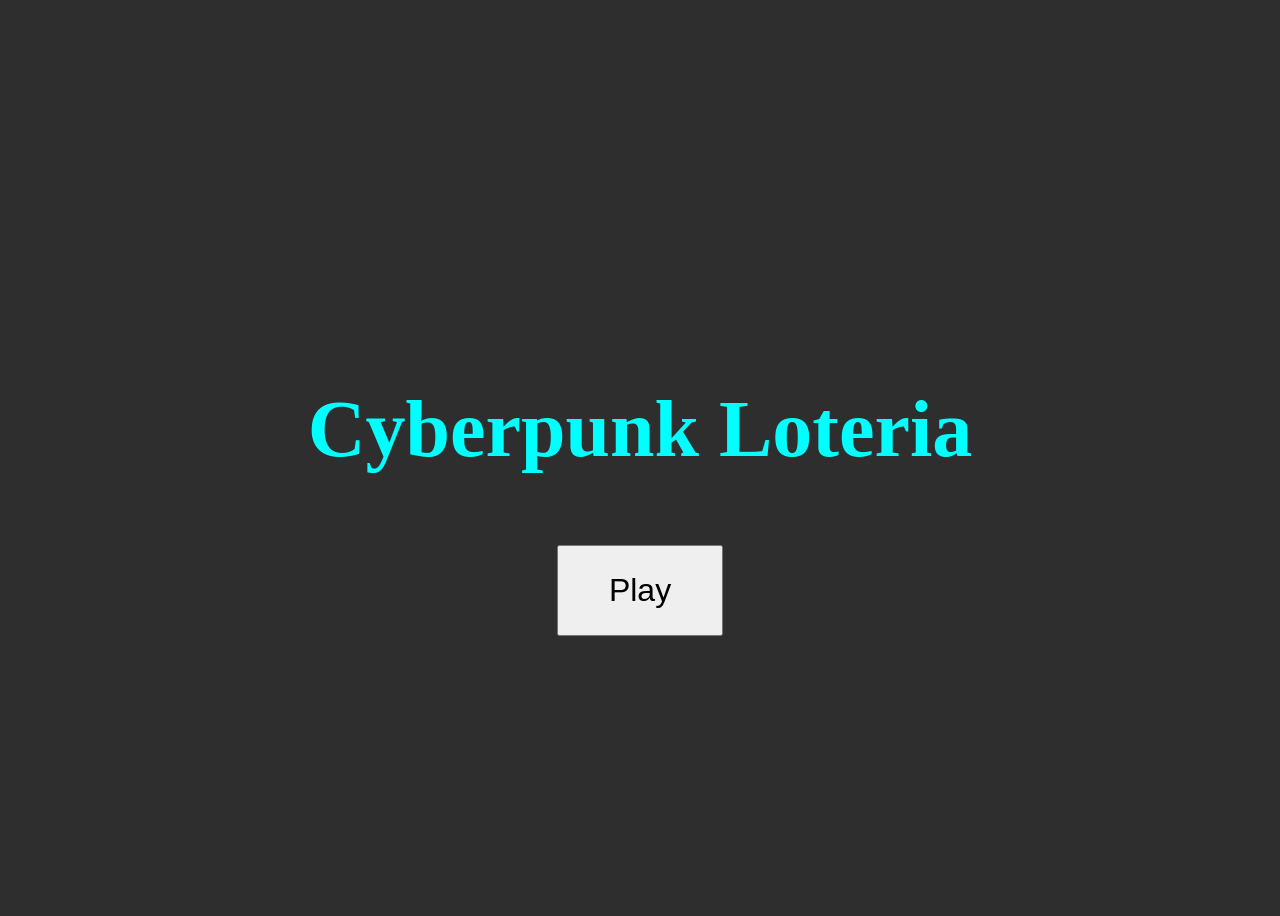
<file: index.html>
<!DOCTYPE html>
<head>
    <title>Cyberpunk Loteria</title>
    <link rel="stylesheet" href="style.css">
</head>
<body>
    <div id="homePage">
        <h1 id="gameTitle">Cyberpunk Loteria</h1>
        
        <button id="playButton">Play</button>
        <script>
            const playButton = document.getElementById('playButton');
            playButton.addEventListener('click', function() {
            window.location.href ="game.html";
            });
        </script>
    </div>  

</body>
</file>
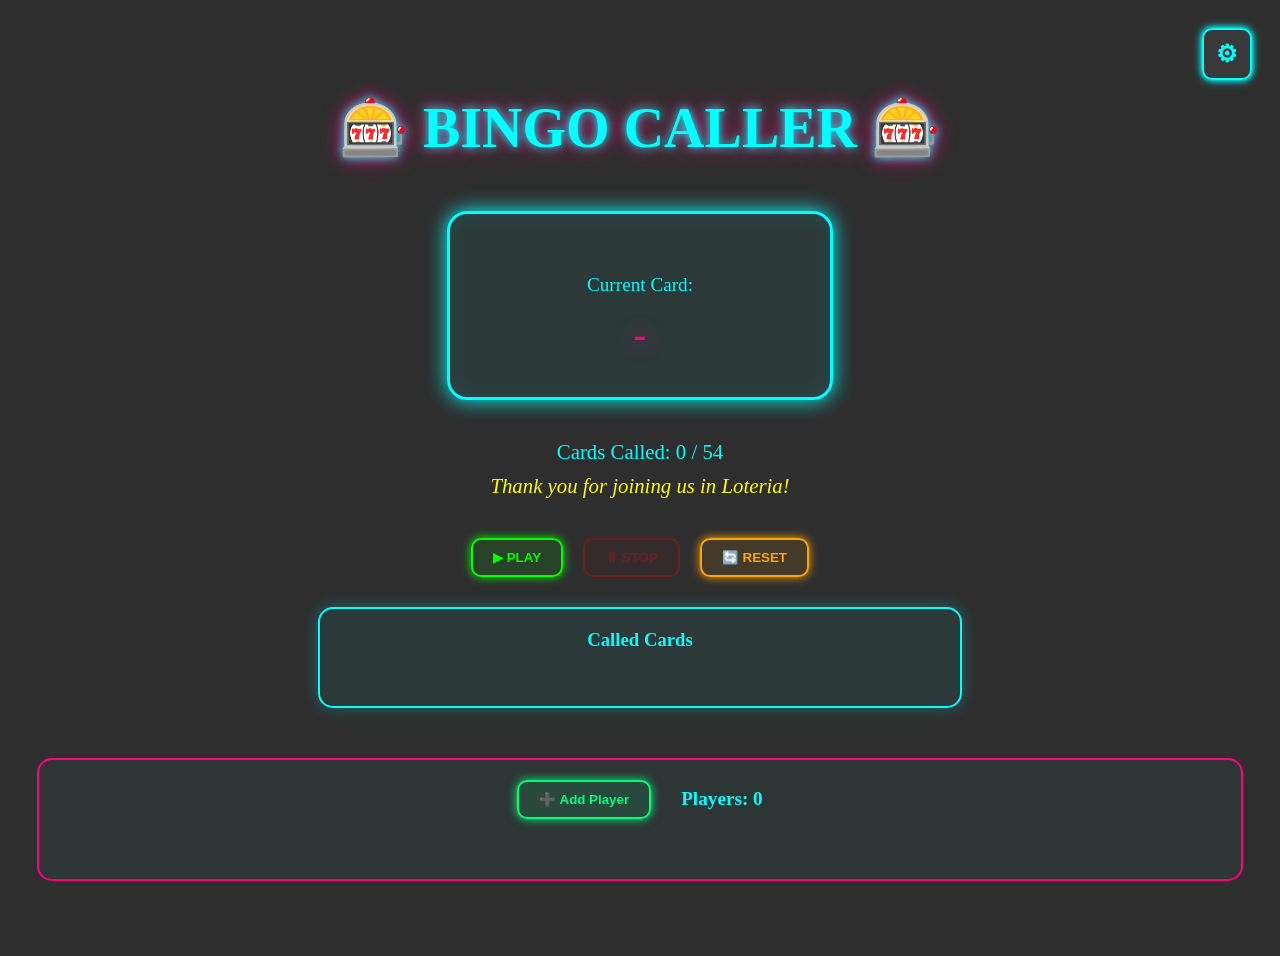
<file: game.html>
<!DOCTYPE html>
<html lang="en">
<head>
    <meta charset="UTF-8">
    <meta name="viewport" content="width=device-width, initial-scale=1.0">
    <title>Cyberpunk Loteria - Bingo Caller</title>
    <link rel="stylesheet" href="style.css">
</head>
<body>
    <div class="caller-container">
        <h1>🎰 BINGO CALLER 🎰</h1>
        
        <!-- Current Called Card Display -->
        <div class="current-number-display">
            <p class="label">Current Card:</p>
            <div class="number-box" id="currentNumber">-</div>
        </div>
        
        <!-- Game Status -->
        <div class="game-status">
            <p>Cards Called: <span id="cardsCalled">0</span> / 54</p>
            <p id="gameMessage">Thank you for joining us in Loteria!</p>
        </div>
        
        <!-- Control Buttons -->
        <div class="button-group">
            <button id="playBtn" class="cyberpunk-btn btn-play">▶ PLAY</button>
            <button id="stopBtn" class="cyberpunk-btn btn-stop" disabled>⏸ STOP</button>
            <button id="resetBtn" class="cyberpunk-btn btn-reset">🔄 RESET</button>
        </div>
        
        <!-- Called Cards Display -->
        <div class="called-numbers-container">
            <h3>Called Cards</h3>
            <div class="called-numbers" id="calledNumbersList">
                <!-- Called cards will appear here -->
            </div>
        </div>

        <!-- Player Board Section -->
        <div class="player-section">
            <div class="player-controls">
                <button id="addPlayerBtn" class="cyberpunk-btn btn-add-player">➕ Add Player</button>
                <span id="playerCount">Players: 0</span>
            </div>
            <div class="players-grid" id="playersGrid">
                <!-- Player boards will be added here -->
            </div>
        </div>
        
        <!-- Settings Button -->
        <button id="settingsButton" class="cyberpunk-btn settings-corner">⚙</button>

        <!-- Settings Menu -->
        <div id="settingsMenu" class="settings-menu">
            <h2>Settings</h2>
            <button id="resumeButton" class="cyberpunk-btn">Resume</button>
            <button id="restartButton" class="cyberpunk-btn">Restart</button>
            <button id="quitButton" class="cyberpunk-btn">Quit to Home</button>
        </div>
    </div>

    <script src="script.js"></script>
</body>
</html>
</file>
<file: style.css>
/* Game Page & Grid */
.game-container {
    position: relative;
    height: 100vh;
    display: flex;
    flex-direction: column;
    align-items: center;
    justify-content: center;
}

.grid {
    display: grid;
    grid-template-columns: repeat(4, 100px);
    grid-template-rows: repeat(4, 100px);
    gap: 10px;
    justify-content: center;
}

.cell {
    background: rgba(0, 0, 0, 0.05);
    border: 2px solid #0ff;
    border-radius: 8px;
    display: flex;
    justify-content: center;
    align-items: center;
    color: #0ff;
    font-size: 1.2em;
    cursor: pointer;
    position: relative;
}

.cell:hover {
    box-shadow: 0 0 10px #00f0ff;
}

/* crosses box off */
.cell.marked::after {
    content: "❌";
    position: absolute;
    top: 50%;
    left: 50%;
    transform: translate(-50%, -50%);
    font-size: 20px;
    color: #ff007f;
}

/* Cyberpunk Button */
.cyberpunk-btn {
    background: rgba(255,255,255,0.05);
    border: 2px solid #0ff;
    color: #0ff;
    padding: 10px 20px;
    font-weight: bold;
    cursor: pointer;
    border-radius: 10px;
    transition: all 0.3s ease;
    box-shadow: 0 0 5px #0ff, 0 0 10px #0ff;
}

.cyberpunk-btn:hover {
    background: rgba(255,255,255,0.1);
    box-shadow: 0 0 10px #0ff, 0 0 20px #0ff;
}

/* Settings Button in top-right corner */
.settings-corner {
    position: absolute;
    top: 20px;
    right: 20px;
    font-size: 1.5em;
    padding: 10px 12px;
}

/* Settings Menu */
.settings-menu {
    position: fixed;
    top: 50%;
    left: 50%;
    transform: translate(-50%, -50%) scale(0);
    background: rgba(46, 46, 46, 0.95);
    border: 2px solid #0ff;
    border-radius: 15px;
    padding: 30px;
    text-align: center;
    z-index: 100;
    transition: transform 0.3s ease;
}

.settings-menu.active {
    transform: translate(-50%, -50%) scale(1);
}

.settings-menu button {
    display: block;
    margin: 10px auto;
    width: 120px;
}

#homePage {
    height: 100vh;
    display: flex;
    flex-direction: column;
    align-items: center;
    justify-content: center;

}

#gameTitle {
    font-size: 5em;
    margin-bottom: 20px;
    color: #0ff;
    text-align: center;
    padding: 50px 50px;
}

#playButton {
  padding: 25px 50px;  
  font-size: 2rem;
}

body {
    background: rgb(46, 46, 46);
}

#settingsName {
    font-size: 2.5em;
    margin-bottom: 20px;
    color: rgb(255, 255, 255);
}

@keyframes pulse {
    0%  { transform: scale(1); }
    50% { transform: scale(1.1); }
    100% { transform: scale(1); }
}

/* ============================================
   BINGO CALLER STYLES
   ============================================ */

.caller-container {
    position: relative;
    height: 100vh;
    display: flex;
    flex-direction: column;
    align-items: center;
    justify-content: center;
    padding: 20px;
    gap: 30px;
}

.caller-container h1 {
    font-size: 3.5em;
    color: #0ff;
    text-shadow: 0 0 10px #0ff, 0 0 20px #ff007f;
    margin: 20px 0;
}

/* Current Number Display */
.current-number-display {
    text-align: center;
    background: rgba(0, 240, 255, 0.05);
    border: 3px solid #0ff;
    border-radius: 20px;
    padding: 40px;
    box-shadow: 0 0 20px #0ff, inset 0 0 20px rgba(0, 240, 255, 0.1);
}

.current-number-display .label {
    font-size: 1.2em;
    color: #0ff;
    margin-bottom: 15px;
}

.number-box {
    font-size: 2.4em;
    font-weight: bold;
    color: #ff007f;
    text-shadow: 0 0 20px #ff007f;
    min-width: 300px;
    max-width: 520px;
    line-height: 1.2;
    word-break: break-word;
}

.number-box.pulse {
    animation: numberPulse 0.3s ease;
}

@keyframes numberPulse {
    0% { transform: scale(1); }
    50% { transform: scale(1.15); }
    100% { transform: scale(1); }
}

/* Game Status */
.game-status {
    text-align: center;
    font-size: 1.3em;
    color: #0ff;
}

.game-status p {
    margin: 10px 0;
}

#gameMessage {
    font-style: italic;
    color: #ffff00;
    animation: blink 1.5s infinite;
}

@keyframes blink {
    0%, 49% { opacity: 1; }
    50%, 100% { opacity: 0.5; }
}

/* Button Group */
.button-group {
    display: flex;
    gap: 20px;
    justify-content: center;
    flex-wrap: wrap;
}

.btn-play {
    background: rgba(0, 255, 0, 0.1);
    border: 2px solid #00ff00;
    color: #00ff00;
    box-shadow: 0 0 10px #00ff00;
}

.btn-play:hover:not(:disabled) {
    background: rgba(0, 255, 0, 0.2);
    box-shadow: 0 0 20px #00ff00;
}

.btn-stop {
    background: rgba(255, 0, 0, 0.1);
    border: 2px solid #ff0000;
    color: #ff0000;
    box-shadow: 0 0 10px #ff0000;
}

.btn-stop:hover:not(:disabled) {
    background: rgba(255, 0, 0, 0.2);
    box-shadow: 0 0 20px #ff0000;
}

.btn-reset {
    background: rgba(255, 165, 0, 0.1);
    border: 2px solid #ffa500;
    color: #ffa500;
    box-shadow: 0 0 10px #ffa500;
}

.btn-reset:hover {
    background: rgba(255, 165, 0, 0.2);
    box-shadow: 0 0 20px #ffa500;
}

.cyberpunk-btn:disabled {
    opacity: 0.3;
    cursor: not-allowed;
    box-shadow: none;
}

/* Called Numbers Display */
.called-numbers-container {
    background: rgba(0, 240, 255, 0.05);
    border: 2px solid #0ff;
    border-radius: 15px;
    padding: 20px;
    width: 90%;
    max-width: 600px;
    box-shadow: 0 0 15px rgba(0, 240, 255, 0.3);
}

.called-numbers-container h3 {
    color: #0ff;
    text-align: center;
    margin-top: 0;
    margin-bottom: 15px;
}

.called-numbers {
    display: grid;
    grid-template-columns: repeat(auto-fit, minmax(120px, 1fr));
    gap: 10px;
    max-height: 150px;
    overflow-y: auto;
    padding: 10px;
}

.called-number {
    background: rgba(255, 0, 127, 0.2);
    border: 1px solid #ff007f;
    border-radius: 8px;
    padding: 8px 12px;
    text-align: center;
    color: #ff7f7f;
    font-weight: bold;
    font-size: 0.85em;
    line-height: 1.2;
    transition: all 0.2s ease;
}

.called-number:hover {
    background: rgba(255, 0, 127, 0.4);
    box-shadow: 0 0 8px #ff007f;
}

/* Scrollbar styling for called numbers */
.called-numbers::-webkit-scrollbar {
    width: 8px;
}

.called-numbers::-webkit-scrollbar-track {
    background: rgba(0, 240, 255, 0.1);
    border-radius: 10px;
}

.called-numbers::-webkit-scrollbar-thumb {
    background: #0ff;
    border-radius: 10px;
}

.called-numbers::-webkit-scrollbar-thumb:hover {
    background: #00f0ff;
}

/* ============================================
   PLAYER BOARDS SECTION
   ============================================ */

.player-section {
    width: 95%;
    max-width: 1200px;
    background: rgba(0, 240, 255, 0.03);
    border: 2px solid #ff007f;
    border-radius: 15px;
    padding: 20px;
    margin-top: 20px;
}

.player-controls {
    display: flex;
    align-items: center;
    justify-content: center;
    gap: 30px;
    margin-bottom: 20px;
}

#playerCount {
    color: #0ff;
    font-size: 1.2em;
    font-weight: bold;
}

.btn-add-player {
    background: rgba(0, 255, 127, 0.1);
    border: 2px solid #00ff7f;
    color: #00ff7f;
    box-shadow: 0 0 10px #00ff7f;
}

.btn-add-player:hover {
    background: rgba(0, 255, 127, 0.2);
    box-shadow: 0 0 20px #00ff7f;
}

.players-grid {
    display: grid;
    grid-template-columns: repeat(auto-fit, minmax(200px, 1fr));
    gap: 20px;
    max-height: 500px;
    overflow-y: auto;
    padding: 10px;
}

/* Player Board */
.player-board {
    background: rgba(0, 0, 0, 0.3);
    border: 2px solid #0ff;
    border-radius: 12px;
    padding: 15px;
    transition: all 0.3s ease;
    box-shadow: 0 0 10px rgba(0, 240, 255, 0.2);
}

.player-board.winner {
    background: rgba(255, 255, 0, 0.2);
    border-color: #ffff00;
    box-shadow: 0 0 30px #ffff00, inset 0 0 20px rgba(255, 255, 0, 0.1);
    animation: winnerPulse 0.5s ease infinite;
}

@keyframes winnerPulse {
    0%, 100% { transform: scale(1); }
    50% { transform: scale(1.05); }
}

.player-title {
    text-align: center;
    color: #0ff;
    font-weight: bold;
    font-size: 1.1em;
    margin-bottom: 10px;
    text-shadow: 0 0 5px #0ff;
}

.player-board.winner .player-title {
    color: #ffff00;
    text-shadow: 0 0 10px #ffff00;
}

/* Player Grid */
.player-grid {
    display: grid;
    grid-template-columns: repeat(4, 1fr);
    gap: 6px;
}

/* Player Cell */
.player-cell {
    background: rgba(0, 240, 255, 0.1);
    border: 1px solid #0ff;
    border-radius: 6px;
    padding: 0;
    text-align: center;
    color: #0ff;
    font-weight: bold;
    cursor: pointer;
    transition: all 0.2s ease;
    overflow: hidden;
    display: flex;
    align-items: center;
    justify-content: center;
    aspect-ratio: 3 / 4;
}

.card-image {
    width: 100%;
    height: 100%;
    object-fit: cover;
    transition: all 0.2s ease;
}

.player-card-name {
    display: -webkit-box;
    -webkit-line-clamp: 3;
    -webkit-box-orient: vertical;
    overflow: hidden;
    text-overflow: ellipsis;
}

.player-cell:hover {
    background: rgba(0, 240, 255, 0.2);
    box-shadow: 0 0 8px rgba(0, 240, 255, 0.5);
}

/* Marked Cell */
.player-cell.player-marked {
    background: #ff007f;
    border-color: #ff007f;
    color: #fff;
    box-shadow: 0 0 10px #ff007f;
    position: relative;
}

.player-cell.player-marked .card-image {
    opacity: 0.6;
}

.player-cell.player-marked::after {
    content: "✓";
    position: absolute;
    top: 50%;
    left: 50%;
    transform: translate(-50%, -50%);
    font-size: 2em;
    color: #ffff00;
    font-weight: bold;
    text-shadow: 0 0 10px #ffff00;
}

.player-cell.player-marked:hover {
    background: #ff1f8f;
    box-shadow: 0 0 15px #ff007f;
}

/* Scrollbar for players grid */
.players-grid::-webkit-scrollbar {
    width: 8px;
}

.players-grid::-webkit-scrollbar-track {
    background: rgba(0, 240, 255, 0.1);
    border-radius: 10px;
}

.players-grid::-webkit-scrollbar-thumb {
    background: #ff007f;
    border-radius: 10px;
}

.players-grid::-webkit-scrollbar-thumb:hover {
    background: #ff1f8f;
}
</file>
